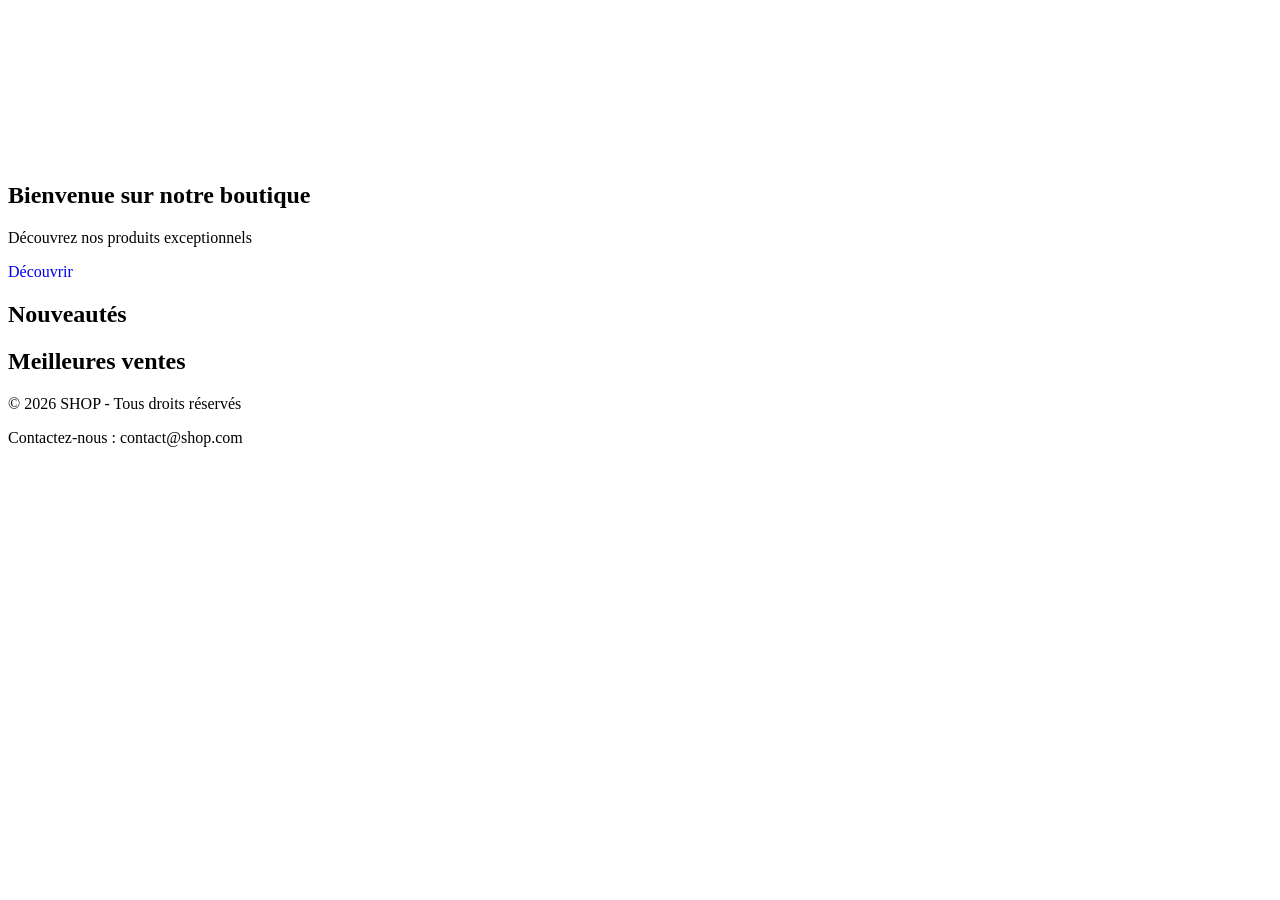
<file: src/main/resources/templates/index.html>
<!DOCTYPE html>
<html lang="fr" xmlns:th="http://www.thymeleaf.org">
<head>
    <meta charset="UTF-8">
    <title>Index</title>
    <link rel="stylesheet" th:href="@{/css/style1.css}">
</head>
<body>

<div th:replace="~{header :: header}"></div>
    <section class="hero">
        <video class="hero-video" autoplay muted loop playsinline>
            <source th:src="@{/videos/intro.mp4}" type="video/mp4">
            Votre navigateur ne supporte pas la vidéo.
        </video>
        <div class="hero-overlay" aria-hidden="true"></div>
        <div class="hero-content">
            <h1>Bienvenue sur notre boutique</h1>
            <p>Découvrez nos produits exceptionnels</p>
            <a href="#new" class="hero-btn" style="text-decoration: none; display: inline-block;">Découvrir</a>       
        </div>
    </section>

    <section class="items-section" id="new">
        <h2>Nouveautés</h2>
        <div class="items-container" id="nouveautes">
        </div>
        <div class="separator"></div>
    </section>

    <!-- Best Items -->
    <section class="items-section" id="best">
        <h2>Meilleures ventes</h2>
        <div class="items-container" id="best-items">
        </div>
    </section>

    <footer>
        <p>&copy; 2026 SHOP - Tous droits réservés</p>
        <p>Contactez-nous : contact@shop.com</p>
    </footer>
    </body>
        <script th:src="@{/js/index.js}"></script>
    </html>
</html>
</file>
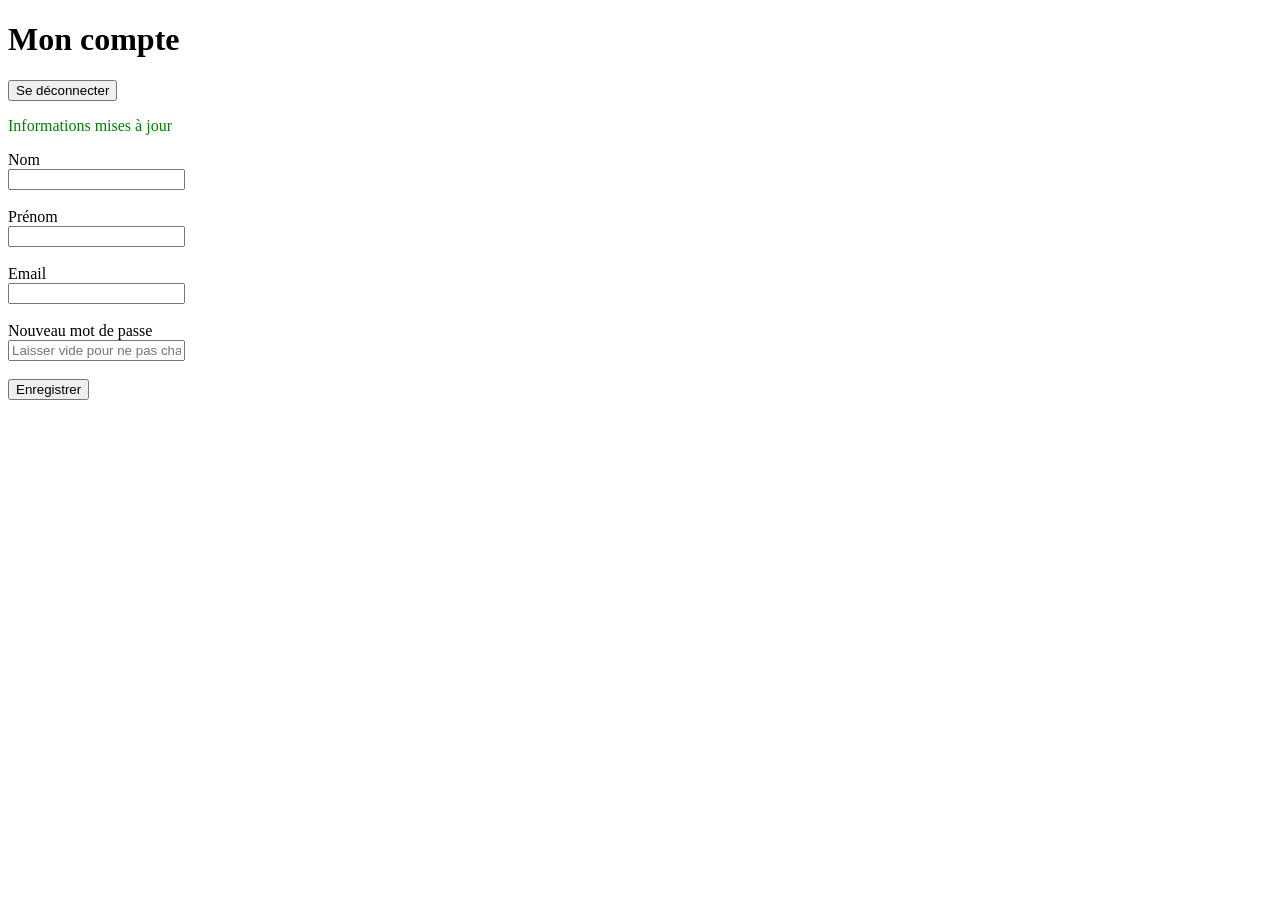
<file: src/main/resources/templates/account.html>
<!DOCTYPE html>
<html xmlns:th="http://www.thymeleaf.org">
<head>
    <meta charset="UTF-8">
    <title>Mon compte</title>
	
	<link rel="stylesheet" th:href="@{/css/header.css}">
	<link rel="stylesheet" th:href="@{/css/account.css}">
</head>
<body>
	
	<div th:replace="header :: header"></div>


	<h1>Mon compte</h1>
	
	<button id="logoutBtn" class="logout-btn">
	    Se déconnecter
	</button>
	
	<div th:if="${param.success}">
	    <p style="color: green;">Informations mises à jour</p>
	</div>
	
	<form method="post" th:action="@{/account}">
	
	    <label>Nom</label><br>
	    <input type="text" name="name" th:value="${user.name}" required><br><br>
	
	    <label>Prénom</label><br>
	    <input type="text" name="firstname" th:value="${user.firstname}" required><br><br>
	
	    <label>Email</label><br>
	    <input type="email" name="mail" th:value="${user.mail}" required><br><br>
	
	    <label>Nouveau mot de passe</label><br>
	    <input type="password" name="password" placeholder="Laisser vide pour ne pas changer"><br><br>
	
	    <button type="submit">Enregistrer</button>
	</form>
	
	</body>
	
	<script>
		document.getElementById("logoutBtn").addEventListener("click", async () => {
		    await fetch("/api/auth/logout", {
		        method: "POST"
		    });
	
		    window.location.href = "/login";
		});
	</script>
</html>
</file>
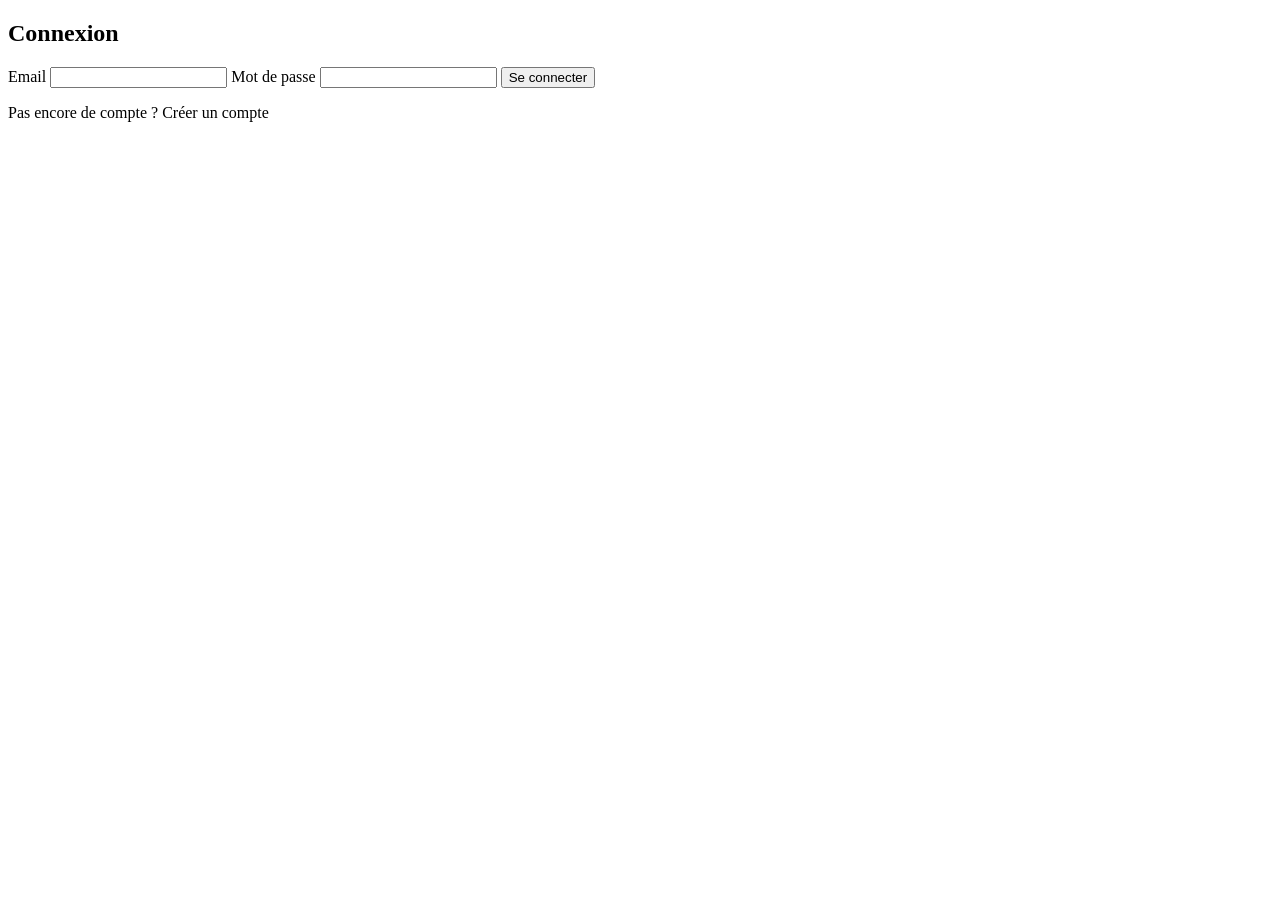
<file: src/main/resources/templates/login.html>
<!DOCTYPE html>
<html xmlns:th="http://www.thymeleaf.org">
<head>
    <title>Connexion</title>
    <link rel="stylesheet" th:href="@{/css/auth.css}">
</head>
<body>

<div class="auth-container">
    <h2>Connexion</h2>

    <div id="error" class="error" style="display:none;">
        Identifiants invalides
    </div>

    <form id="loginForm">
        <label>Email</label>
        <input type="email" id="email" required>

        <label>Mot de passe</label>
        <input type="password" id="password" required>

        <button type="submit">Se connecter</button>
    </form>

    <p>
        Pas encore de compte ?
        <a th:href="@{/register}">Créer un compte</a>
    </p>
</div>

<script>
document.getElementById("loginForm").addEventListener("submit", async function(e) {
    e.preventDefault();

    const email = document.getElementById("email").value;
    const password = document.getElementById("password").value;

    const response = await fetch("/api/auth/login", {
        method: "POST",
        headers: {
            "Content-Type": "application/json"
        },
        body: JSON.stringify({ email, password })
    });

    if (response.ok) {
        const token = await response.text();
        localStorage.setItem("jwt", token);
        window.location.href = "/";
    } else {
        document.getElementById("error").style.display = "block";
    }
});
</script>

</body>
</html>
</file>
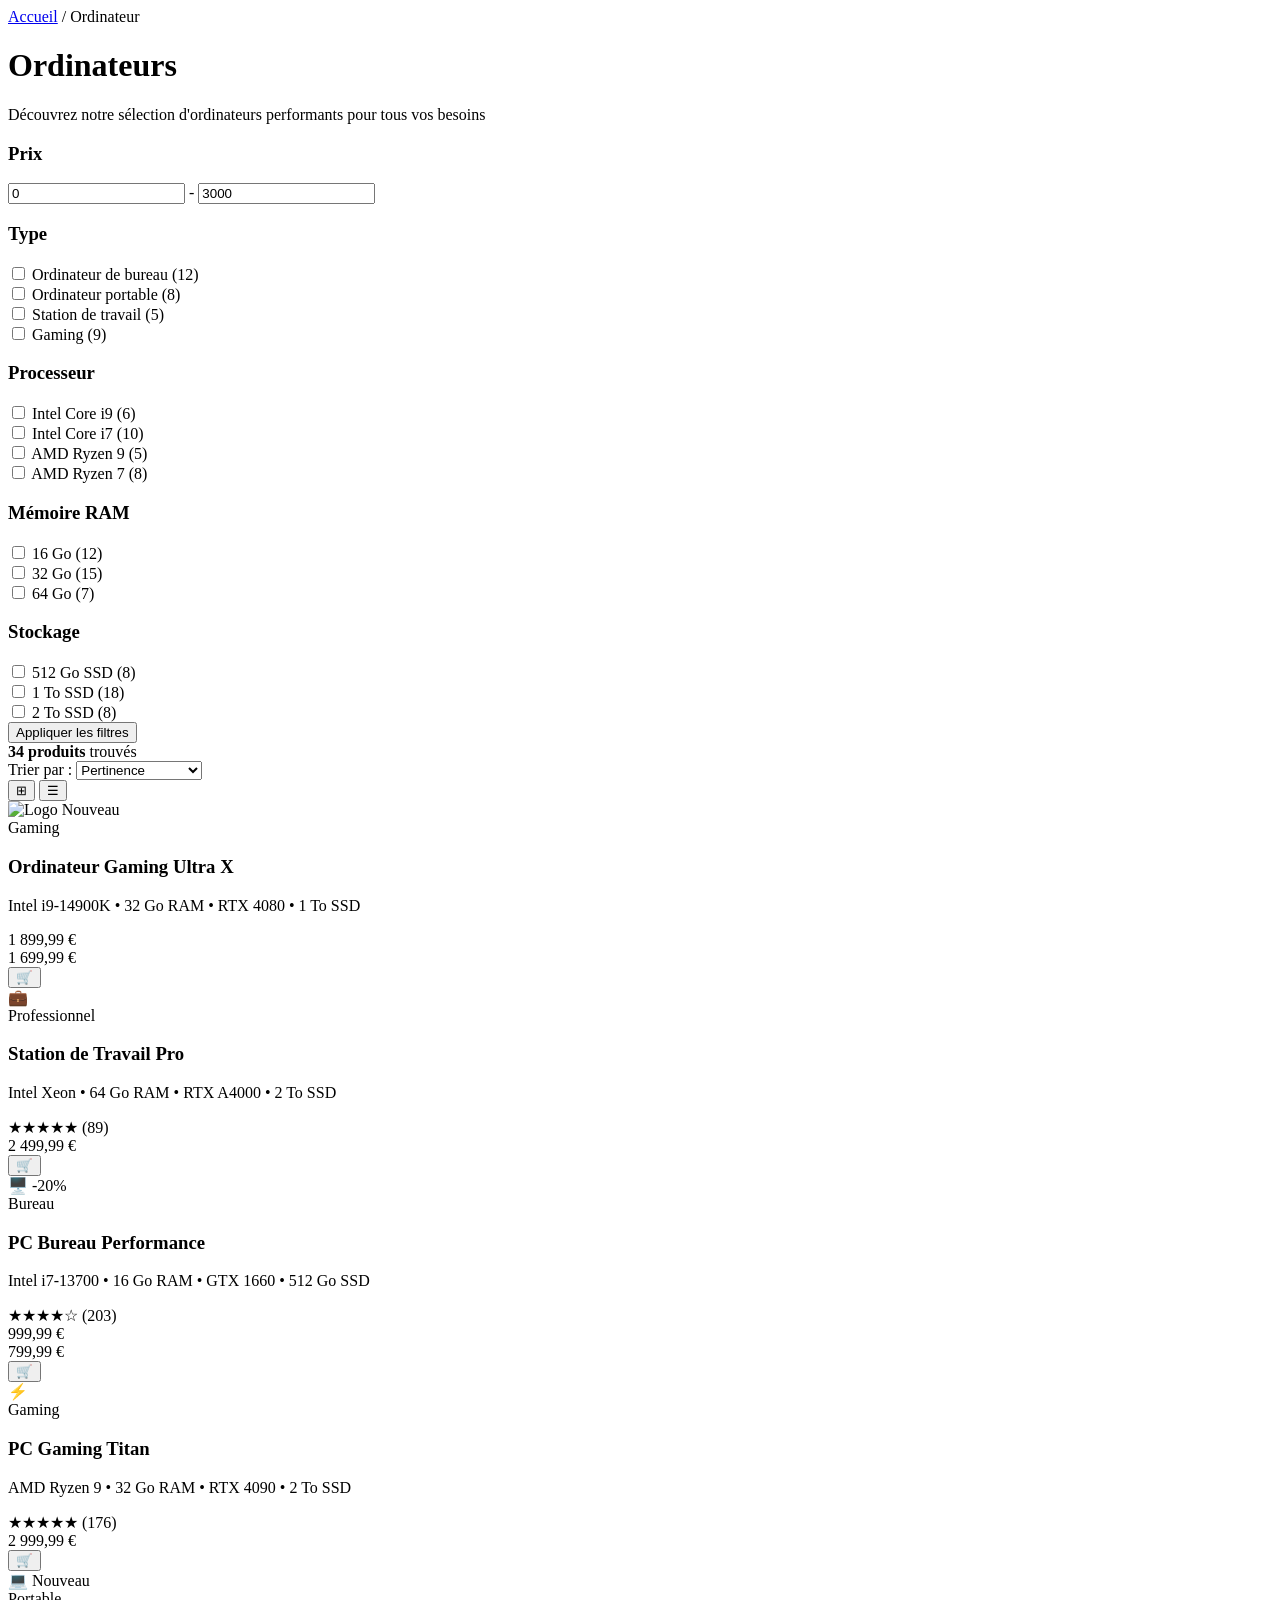
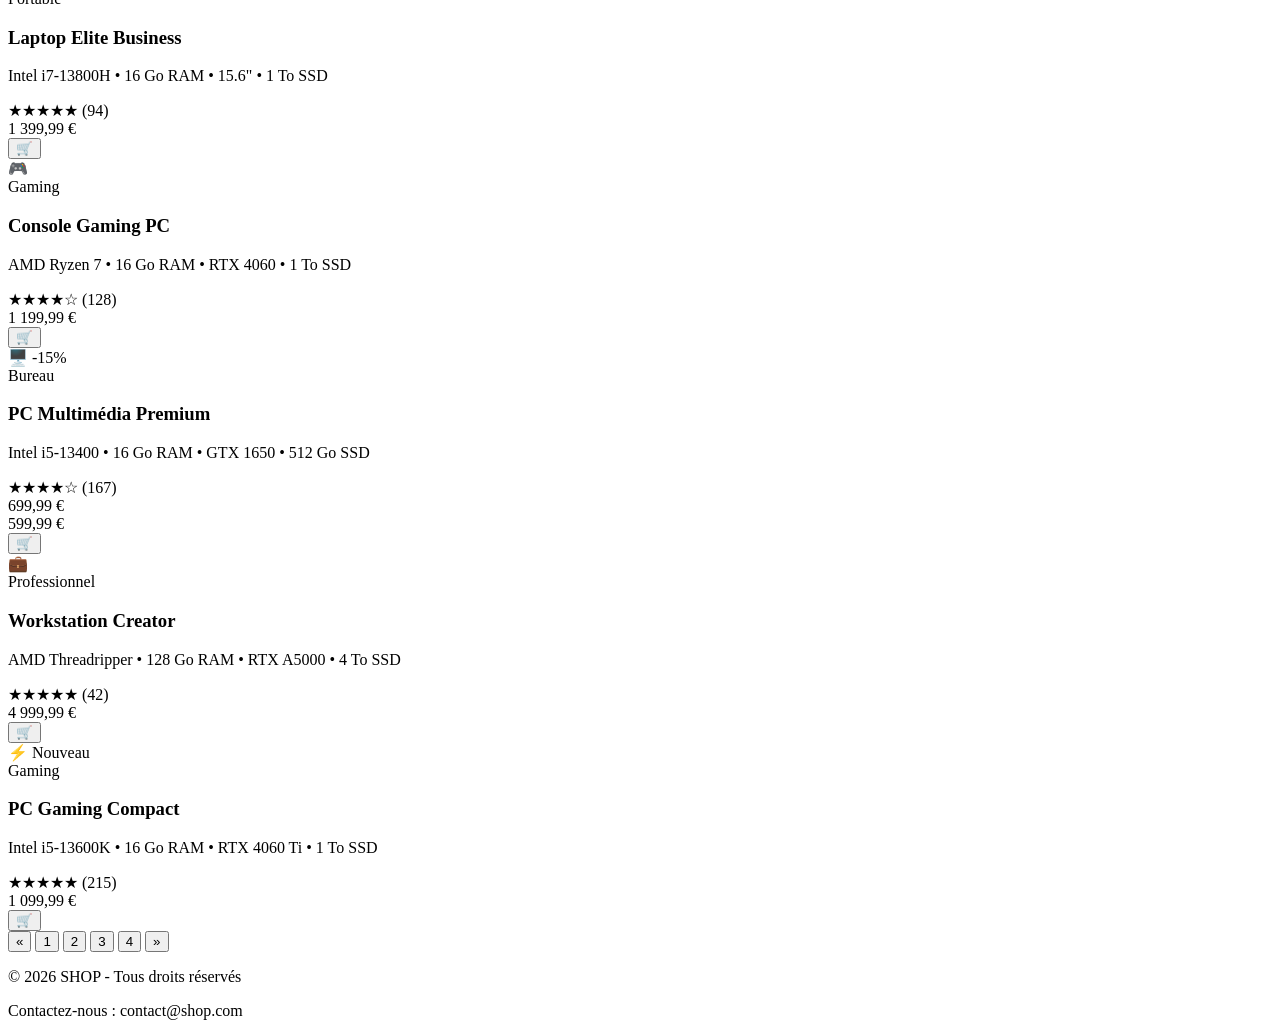
<file: src/main/resources/templates/Ordinateur.html>
<!DOCTYPE html>
<html lang="fr" xmlns:th="http://www.thymeleaf.org">
<head>
    <meta charset="UTF-8">
    <title>Index</title>
    <link rel="stylesheet" th:href="@{/css/style2.css}">
</head>
<body>

	<div th:replace="~{header :: header}"></div>
    <div class="breadcrumb">
        <a href="#home">Accueil</a> / Ordinateur
    </div>

    <div class="page-header">
        <h1>Ordinateurs</h1>
        <p>Découvrez notre sélection d'ordinateurs performants pour tous vos besoins</p>
    </div>

    <div class="main-container">
        
        <aside class="sidebar">
            <div class="filter-section">
                <h3>Prix</h3>
                <div class="price-range">
                    <div class="price-inputs">
                        <input type="number" class="price-input" placeholder="Min" value="0">
                        <span>-</span>
                        <input type="number" class="price-input" placeholder="Max" value="3000">
                    </div>
                </div>
            </div>

            <div class="filter-section">
                <h3>Type</h3>
                <div class="filter-option">
                    <input type="checkbox" id="desktop">
                    <label for="desktop">Ordinateur de bureau (12)</label>
                </div>
                <div class="filter-option">
                    <input type="checkbox" id="laptop">
                    <label for="laptop">Ordinateur portable (8)</label>
                </div>
                <div class="filter-option">
                    <input type="checkbox" id="workstation">
                    <label for="workstation">Station de travail (5)</label>
                </div>
                <div class="filter-option">
                    <input type="checkbox" id="gaming">
                    <label for="gaming">Gaming (9)</label>
                </div>
            </div>

            <div class="filter-section">
                <h3>Processeur</h3>
                <div class="filter-option">
                    <input type="checkbox" id="intel-i9">
                    <label for="intel-i9">Intel Core i9 (6)</label>
                </div>
                <div class="filter-option">
                    <input type="checkbox" id="intel-i7">
                    <label for="intel-i7">Intel Core i7 (10)</label>
                </div>
                <div class="filter-option">
                    <input type="checkbox" id="amd-ryzen9">
                    <label for="amd-ryzen9">AMD Ryzen 9 (5)</label>
                </div>
                <div class="filter-option">
                    <input type="checkbox" id="amd-ryzen7">
                    <label for="amd-ryzen7">AMD Ryzen 7 (8)</label>
                </div>
            </div>

            <div class="filter-section">
                <h3>Mémoire RAM</h3>
                <div class="filter-option">
                    <input type="checkbox" id="ram-16">
                    <label for="ram-16">16 Go (12)</label>
                </div>
                <div class="filter-option">
                    <input type="checkbox" id="ram-32">
                    <label for="ram-32">32 Go (15)</label>
                </div>
                <div class="filter-option">
                    <input type="checkbox" id="ram-64">
                    <label for="ram-64">64 Go (7)</label>
                </div>
            </div>

            <div class="filter-section">
                <h3>Stockage</h3>
                <div class="filter-option">
                    <input type="checkbox" id="storage-512">
                    <label for="storage-512">512 Go SSD (8)</label>
                </div>
                <div class="filter-option">
                    <input type="checkbox" id="storage-1tb">
                    <label for="storage-1tb">1 To SSD (18)</label>
                </div>
                <div class="filter-option">
                    <input type="checkbox" id="storage-2tb">
                    <label for="storage-2tb">2 To SSD (8)</label>
                </div>
            </div>

            <button class="apply-filters-btn">Appliquer les filtres</button>
        </aside>

        <div class="products-section">
            
            <div class="toolbar">
                <div class="results-count">
                    <strong>34 produits</strong> trouvés
                </div>
                
                <div class="sort-options">
                    <label>Trier par :</label>
                    <select class="sort-select">
                        <option>Pertinence</option>
                        <option>Prix croissant</option>
                        <option>Prix décroissant</option>
                        <option>Meilleures ventes</option>
                        <option>Nouveautés</option>
                    </select>
                </div>

                <div class="view-toggle">
                    <button class="view-btn active">⊞</button>
                    <button class="view-btn">☰</button>
                </div>
            </div>

            <div class="products-grid">
                
                <div class="product-card">
                    <div class="product-image">
                    <img th:src="@{/images/pc_gaming.png}" alt="Logo">
                        
                        <span class="product-badge new">Nouveau</span>
                    </div>
                    <div class="product-info">
                        <div class="product-category">Gaming</div>
                        <h3 class="product-name">Ordinateur Gaming Ultra X</h3>
                        <p class="product-specs">Intel i9-14900K • 32 Go RAM • RTX 4080 • 1 To SSD</p>
                        <div class="product-bottom">
                            <div>
                                <span class="old-price">1 899,99 €</span>
                                <div class="product-price">1 699,99 €</div>
                            </div>
                            <button class="add-to-cart-icon">
                              <a th:href="@{/produit}">
                              🛒</button></a>
                        </div>
                    </div>
                </div>

                <div class="product-card">
                    <div class="product-image">
                        💼
                    </div>
                    <div class="product-info">
                        <div class="product-category">Professionnel</div>
                        <h3 class="product-name">Station de Travail Pro</h3>
                        <p class="product-specs">Intel Xeon • 64 Go RAM • RTX A4000 • 2 To SSD</p>
                        <div class="product-rating">
                            <span class="stars">★★★★★</span>
                            <span class="rating-count">(89)</span>
                        </div>
                        <div class="product-bottom">
                            <div class="product-price">2 499,99 €</div>
                            <button class="add-to-cart-icon">🛒</button>
                        </div>
                    </div>
                </div>

                <div class="product-card">
                    <div class="product-image">
                        🖥️
                        <span class="product-badge">-20%</span>
                    </div>
                    <div class="product-info">
                        <div class="product-category">Bureau</div>
                        <h3 class="product-name">PC Bureau Performance</h3>
                        <p class="product-specs">Intel i7-13700 • 16 Go RAM • GTX 1660 • 512 Go SSD</p>
                        <div class="product-rating">
                            <span class="stars">★★★★☆</span>
                            <span class="rating-count">(203)</span>
                        </div>
                        <div class="product-bottom">
                            <div>
                                <span class="old-price">999,99 €</span>
                                <div class="product-price">799,99 €</div>
                            </div>
                            <button class="add-to-cart-icon">🛒</button>
                        </div>
                    </div>
                </div>

                <div class="product-card">
                    <div class="product-image">⚡</div>
                    <div class="product-info">
                        <div class="product-category">Gaming</div>
                        <h3 class="product-name">PC Gaming Titan</h3>
                        <p class="product-specs">AMD Ryzen 9 • 32 Go RAM • RTX 4090 • 2 To SSD</p>
                        <div class="product-rating">
                            <span class="stars">★★★★★</span>
                            <span class="rating-count">(176)</span>
                        </div>
                        <div class="product-bottom">
                            <div class="product-price">2 999,99 €</div>
                            <button class="add-to-cart-icon">🛒</button>
                        </div>
                    </div>
                </div>

                <div class="product-card">
                    <div class="product-image">
                        💻
                        <span class="product-badge new">Nouveau</span>
                    </div>
                    <div class="product-info">
                        <div class="product-category">Portable</div>
                        <h3 class="product-name">Laptop Elite Business</h3>
                        <p class="product-specs">Intel i7-13800H • 16 Go RAM • 15.6" • 1 To SSD</p>
                        <div class="product-rating">
                            <span class="stars">★★★★★</span>
                            <span class="rating-count">(94)</span>
                        </div>
                        <div class="product-bottom">
                            <div class="product-price">1 399,99 €</div>
                            <button class="add-to-cart-icon">🛒</button>
                        </div>
                    </div>
                </div>

                <div class="product-card">
                    <div class="product-image">🎮</div>
                    <div class="product-info">
                        <div class="product-category">Gaming</div>
                        <h3 class="product-name">Console Gaming PC</h3>
                        <p class="product-specs">AMD Ryzen 7 • 16 Go RAM • RTX 4060 • 1 To SSD</p>
                        <div class="product-rating">
                            <span class="stars">★★★★☆</span>
                            <span class="rating-count">(128)</span>
                        </div>
                        <div class="product-bottom">
                            <div class="product-price">1 199,99 €</div>
                            <button class="add-to-cart-icon">🛒</button>
                        </div>
                    </div>
                </div>

                <div class="product-card">
                    <div class="product-image">
                        🖥️
                        <span class="product-badge">-15%</span>
                    </div>
                    <div class="product-info">
                        <div class="product-category">Bureau</div>
                        <h3 class="product-name">PC Multimédia Premium</h3>
                        <p class="product-specs">Intel i5-13400 • 16 Go RAM • GTX 1650 • 512 Go SSD</p>
                        <div class="product-rating">
                            <span class="stars">★★★★☆</span>
                            <span class="rating-count">(167)</span>
                        </div>
                        <div class="product-bottom">
                            <div>
                                <span class="old-price">699,99 €</span>
                                <div class="product-price">599,99 €</div>
                            </div>
                            <button class="add-to-cart-icon">🛒</button>
                        </div>
                    </div>
                </div>

                <div class="product-card">
                    <div class="product-image">💼</div>
                    <div class="product-info">
                        <div class="product-category">Professionnel</div>
                        <h3 class="product-name">Workstation Creator</h3>
                        <p class="product-specs">AMD Threadripper • 128 Go RAM • RTX A5000 • 4 To SSD</p>
                        <div class="product-rating">
                            <span class="stars">★★★★★</span>
                            <span class="rating-count">(42)</span>
                        </div>
                        <div class="product-bottom">
                            <div class="product-price">4 999,99 €</div>
                            <button class="add-to-cart-icon">🛒</button>
                        </div>
                    </div>
                </div>

                <div class="product-card">
                    <div class="product-image">
                        ⚡
                        <span class="product-badge new">Nouveau</span>
                    </div>
                    <div class="product-info">
                        <div class="product-category">Gaming</div>
                        <h3 class="product-name">PC Gaming Compact</h3>
                        <p class="product-specs">Intel i5-13600K • 16 Go RAM • RTX 4060 Ti • 1 To SSD</p>
                        <div class="product-rating">
                            <span class="stars">★★★★★</span>
                            <span class="rating-count">(215)</span>
                        </div>
                        <div class="product-bottom">
                            <div class="product-price">1 099,99 €</div>
                            <button class="add-to-cart-icon">🛒</button>
                        </div>
                    </div>
                </div>

            </div>

            <div class="pagination">
                <button class="page-btn">«</button>
                <button class="page-btn active">1</button>
                <button class="page-btn">2</button>
                <button class="page-btn">3</button>
                <button class="page-btn">4</button>
                <button class="page-btn">»</button>
            </div>

        </div>
    </div>
    

    <footer>
        <p>&copy; 2026 SHOP - Tous droits réservés</p>
        <p>Contactez-nous : contact@shop.com</p>
    </footer>
</body>
</html>
</file>
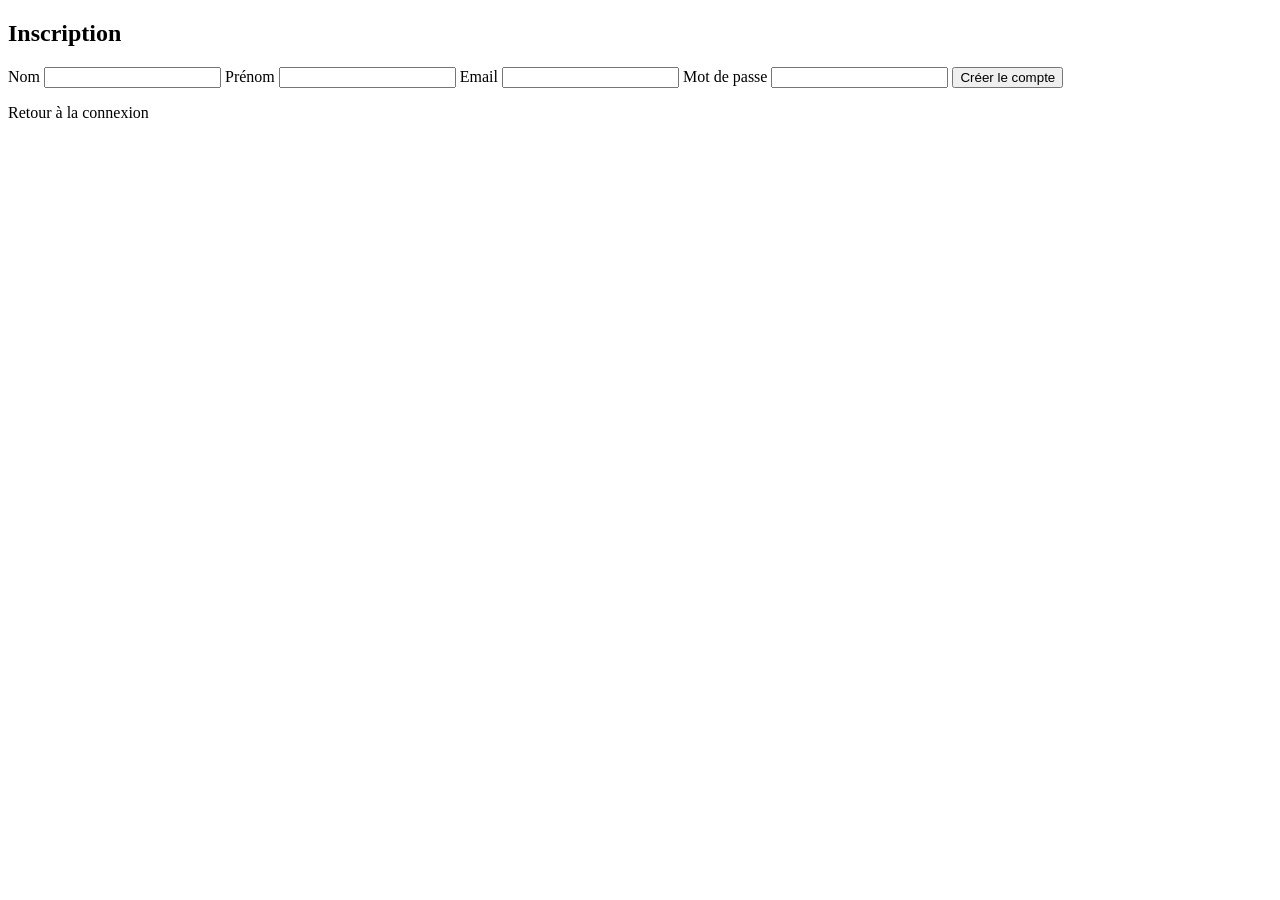
<file: src/main/resources/templates/register.html>
<!DOCTYPE html>
<html xmlns:th="http://www.thymeleaf.org">
<head>
    <title>Inscription</title>
    <link rel="stylesheet" th:href="@{/css/auth.css}">
</head>
<body>

<div class="auth-container">
    <h2>Inscription</h2>

    <div id="error" class="error" style="display:none;">
        Erreur lors de l'inscription
    </div>

    <form id="registerForm">
        <label>Nom</label>
        <input type="text" id="name" required>

        <label>Prénom</label>
        <input type="text" id="firstname" required>

        <label>Email</label>
        <input type="email" id="email" required>

        <label>Mot de passe</label>
        <input type="password" id="password" required>

        <button type="submit">Créer le compte</button>
    </form>

    <p>
        <a th:href="@{/login}">Retour à la connexion</a>
    </p>
</div>

    <script>
document.getElementById("registerForm").addEventListener("submit", async function(e) {
    e.preventDefault();

    const data = {
        name: document.getElementById("name").value,
        firstname: document.getElementById("firstname").value,
        email: document.getElementById("email").value,
        password: document.getElementById("password").value
    };

    const response = await fetch("/api/auth/register", {
        method: "POST",
        headers: {
            "Content-Type": "application/json"
        },
        body: JSON.stringify(data)
    });

    if (response.ok) {
        window.location.href = "/login";
    } else {
        document.getElementById("error").style.display = "block";
    }
});
</script>

</body>
</html>
</file>
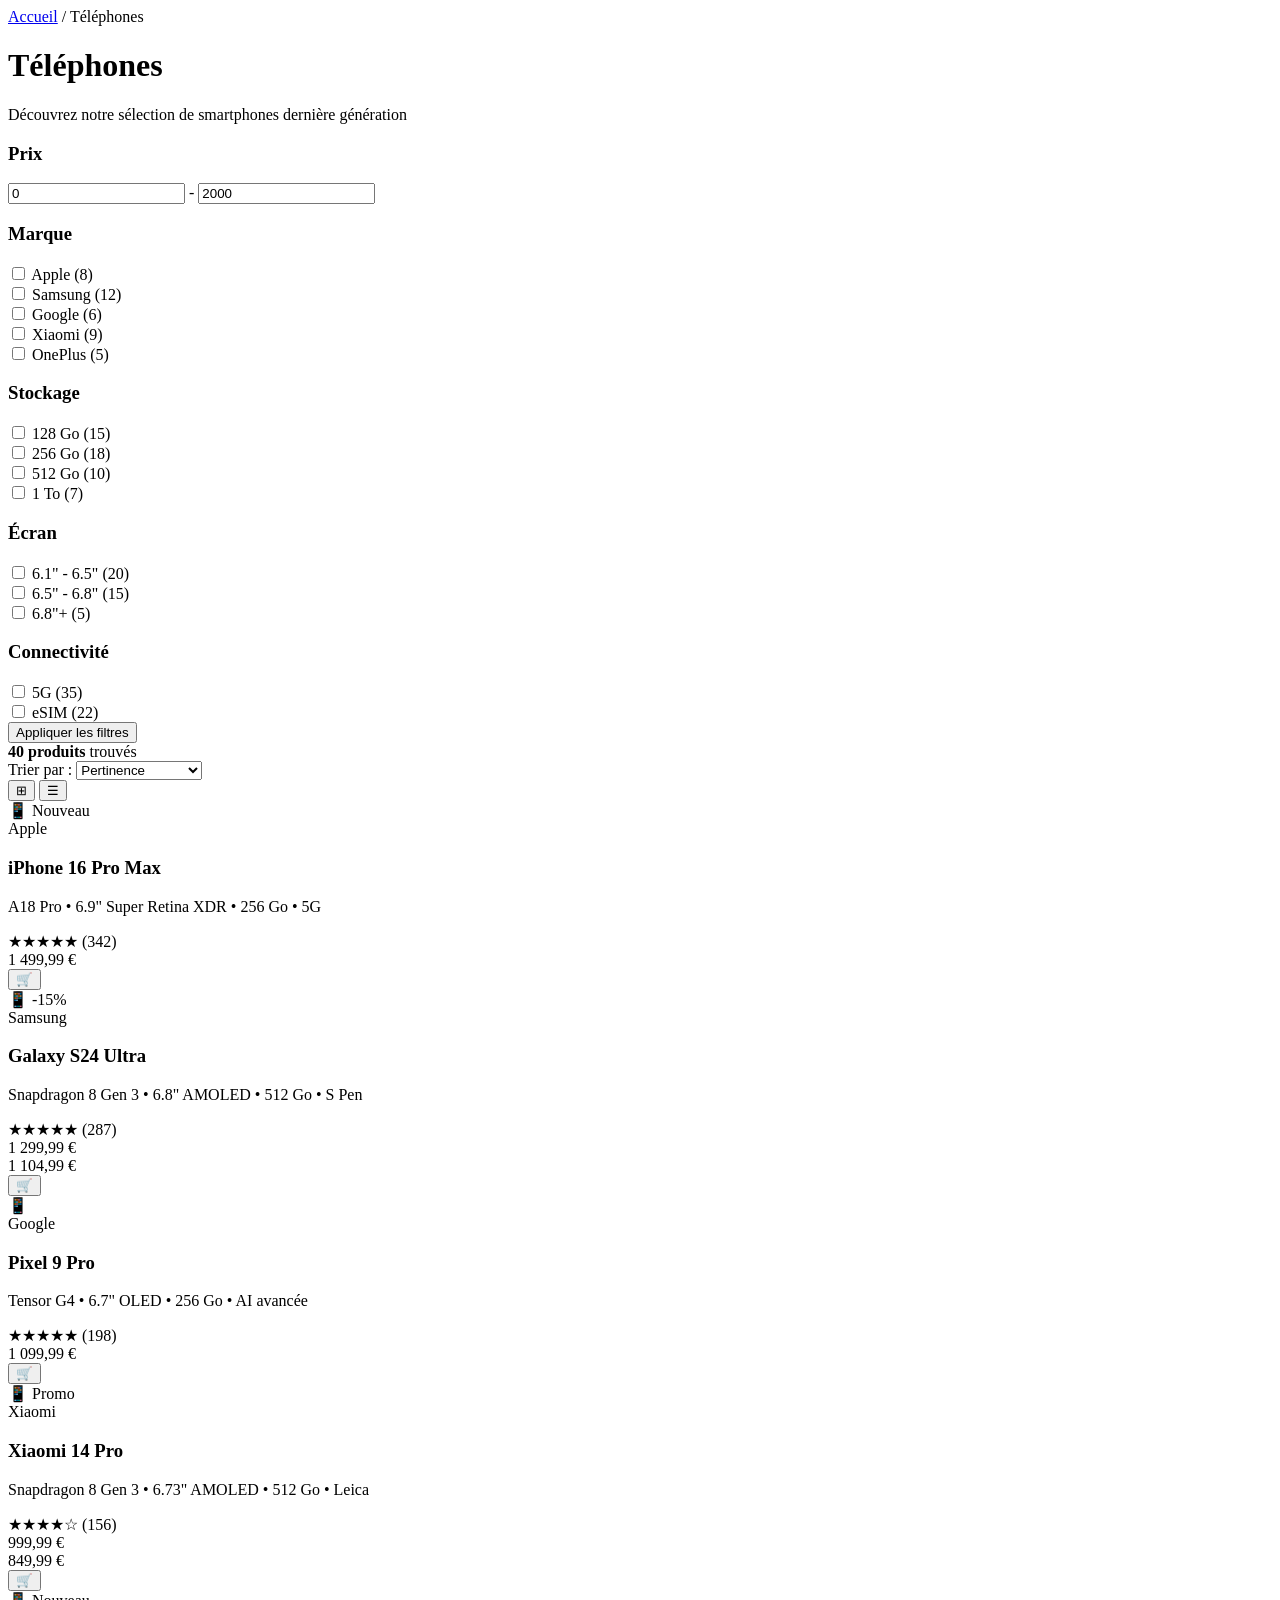
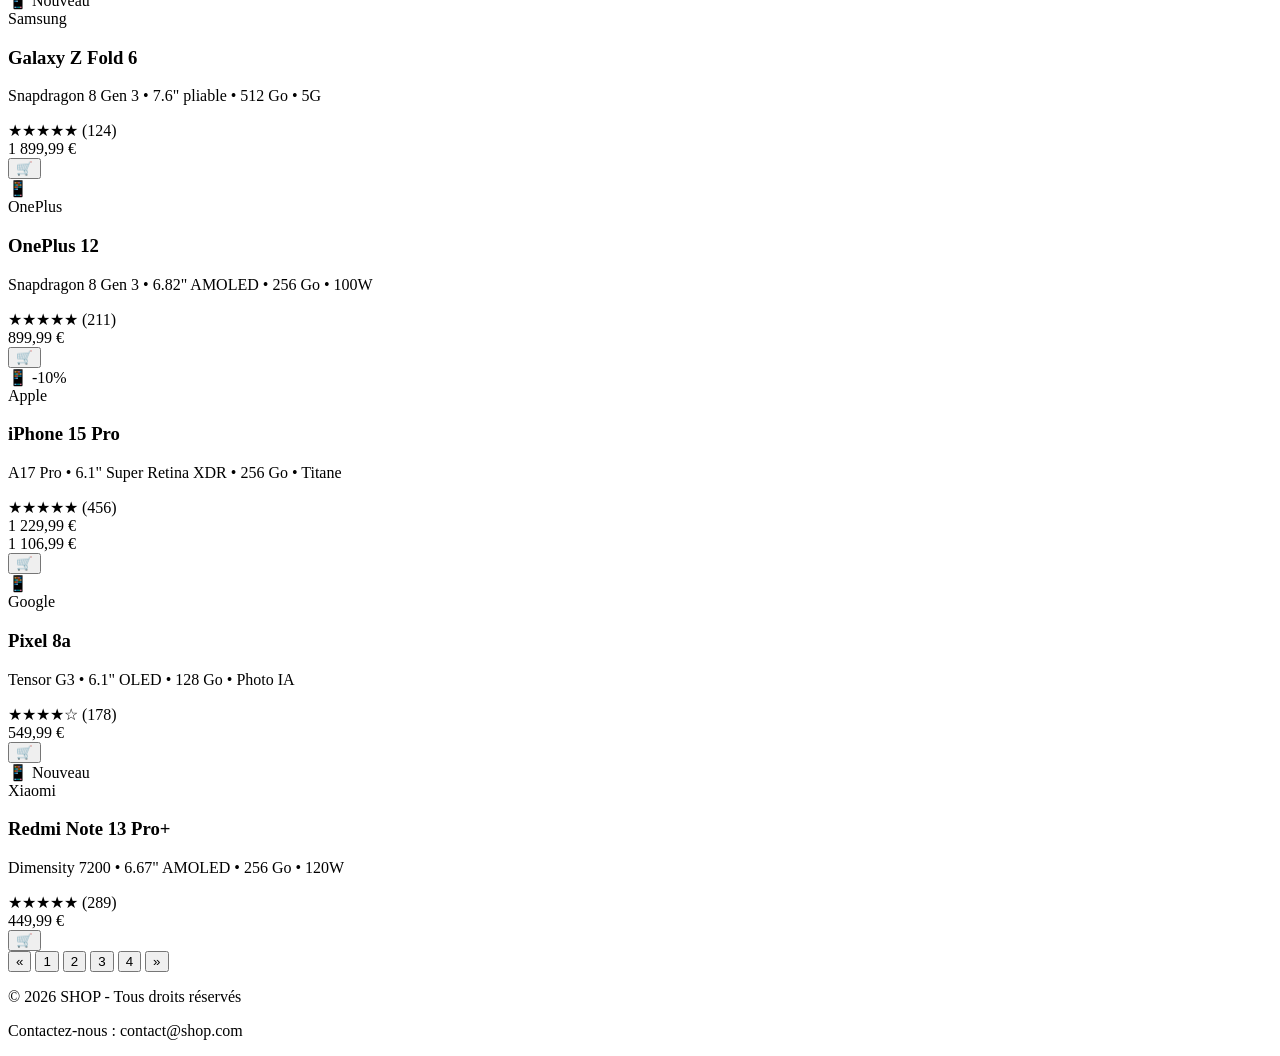
<file: src/main/resources/templates/téléphone.html>
<!DOCTYPE html>
<html lang="fr" xmlns:th="http://www.thymeleaf.org">
<head>
    <meta charset="UTF-8">
    <title>Index</title>
    <link rel="stylesheet" th:href="@{/css/tel.css}">
</head>
<body>

	<div th:replace="header :: header"></div>
	
	 <div class="breadcrumb">
        <a href="#home">Accueil</a> / Téléphones
    </div>

    <!-- Page Header -->
    <div class="page-header">
        <h1>Téléphones</h1>
        <p>Découvrez notre sélection de smartphones dernière génération</p>
    </div>

    <!-- Main Container -->
    <div class="main-container">
        
        <!-- Sidebar Filters -->
        <aside class="sidebar">
            <div class="filter-section">
                <h3>Prix</h3>
                <div class="price-range">
                    <div class="price-inputs">
                        <input type="number" class="price-input" placeholder="Min" value="0">
                        <span>-</span>
                        <input type="number" class="price-input" placeholder="Max" value="2000">
                    </div>
                </div>
            </div>

            <div class="filter-section">
                <h3>Marque</h3>
                <div class="filter-option">
                    <input type="checkbox" id="apple">
                    <label for="apple">Apple (8)</label>
                </div>
                <div class="filter-option">
                    <input type="checkbox" id="samsung">
                    <label for="samsung">Samsung (12)</label>
                </div>
                <div class="filter-option">
                    <input type="checkbox" id="google">
                    <label for="google">Google (6)</label>
                </div>
                <div class="filter-option">
                    <input type="checkbox" id="xiaomi">
                    <label for="xiaomi">Xiaomi (9)</label>
                </div>
                <div class="filter-option">
                    <input type="checkbox" id="oneplus">
                    <label for="oneplus">OnePlus (5)</label>
                </div>
            </div>

            <div class="filter-section">
                <h3>Stockage</h3>
                <div class="filter-option">
                    <input type="checkbox" id="storage-128">
                    <label for="storage-128">128 Go (15)</label>
                </div>
                <div class="filter-option">
                    <input type="checkbox" id="storage-256">
                    <label for="storage-256">256 Go (18)</label>
                </div>
                <div class="filter-option">
                    <input type="checkbox" id="storage-512">
                    <label for="storage-512">512 Go (10)</label>
                </div>
                <div class="filter-option">
                    <input type="checkbox" id="storage-1tb">
                    <label for="storage-1tb">1 To (7)</label>
                </div>
            </div>

            <div class="filter-section">
                <h3>Écran</h3>
                <div class="filter-option">
                    <input type="checkbox" id="screen-6">
                    <label for="screen-6">6.1" - 6.5" (20)</label>
                </div>
                <div class="filter-option">
                    <input type="checkbox" id="screen-6-5">
                    <label for="screen-6-5">6.5" - 6.8" (15)</label>
                </div>
                <div class="filter-option">
                    <input type="checkbox" id="screen-7">
                    <label for="screen-7">6.8"+ (5)</label>
                </div>
            </div>

            <div class="filter-section">
                <h3>Connectivité</h3>
                <div class="filter-option">
                    <input type="checkbox" id="5g">
                    <label for="5g">5G (35)</label>
                </div>
                <div class="filter-option">
                    <input type="checkbox" id="esim">
                    <label for="esim">eSIM (22)</label>
                </div>
            </div>

            <button class="apply-filters-btn">Appliquer les filtres</button>
        </aside>

        <!-- Products Section -->
        <div class="products-section">
            
            <!-- Toolbar -->
            <div class="toolbar">
                <div class="results-count">
                    <strong>40 produits</strong> trouvés
                </div>
                
                <div class="sort-options">
                    <label>Trier par :</label>
                    <select class="sort-select">
                        <option>Pertinence</option>
                        <option>Prix croissant</option>
                        <option>Prix décroissant</option>
                        <option>Meilleures ventes</option>
                        <option>Nouveautés</option>
                    </select>
                </div>

                <div class="view-toggle">
                    <button class="view-btn active">⊞</button>
                    <button class="view-btn">☰</button>
                </div>
            </div>

            <!-- Products Grid -->
            <div class="products-grid">
                
                <!-- Product 1 -->
                <div class="product-card">
                    <div class="product-image">
                        📱
                        <span class="product-badge new">Nouveau</span>
                    </div>
                    <div class="product-info">
                        <div class="product-category">Apple</div>
                        <h3 class="product-name">iPhone 16 Pro Max</h3>
                        <p class="product-specs">A18 Pro • 6.9" Super Retina XDR • 256 Go • 5G</p>
                        <div class="product-rating">
                            <span class="stars">★★★★★</span>
                            <span class="rating-count">(342)</span>
                        </div>
                        <div class="product-bottom">
                            <div class="product-price">1 499,99 €</div>
                            <button class="add-to-cart-icon">🛒</button>
                        </div>
                    </div>
                </div>

                <!-- Product 2 -->
                <div class="product-card">
                    <div class="product-image">
                        📱
                        <span class="product-badge">-15%</span>
                    </div>
                    <div class="product-info">
                        <div class="product-category">Samsung</div>
                        <h3 class="product-name">Galaxy S24 Ultra</h3>
                        <p class="product-specs">Snapdragon 8 Gen 3 • 6.8" AMOLED • 512 Go • S Pen</p>
                        <div class="product-rating">
                            <span class="stars">★★★★★</span>
                            <span class="rating-count">(287)</span>
                        </div>
                        <div class="product-bottom">
                            <div>
                                <span class="old-price">1 299,99 €</span>
                                <div class="product-price">1 104,99 €</div>
                            </div>
                            <button class="add-to-cart-icon">🛒</button>
                        </div>
                    </div>
                </div>

                <!-- Product 3 -->
                <div class="product-card">
                    <div class="product-image">📱</div>
                    <div class="product-info">
                        <div class="product-category">Google</div>
                        <h3 class="product-name">Pixel 9 Pro</h3>
                        <p class="product-specs">Tensor G4 • 6.7" OLED • 256 Go • AI avancée</p>
                        <div class="product-rating">
                            <span class="stars">★★★★★</span>
                            <span class="rating-count">(198)</span>
                        </div>
                        <div class="product-bottom">
                            <div class="product-price">1 099,99 €</div>
                            <button class="add-to-cart-icon">🛒</button>
                        </div>
                    </div>
                </div>

                <!-- Product 4 -->
                <div class="product-card">
                    <div class="product-image">
                        📱
                        <span class="product-badge promo">Promo</span>
                    </div>
                    <div class="product-info">
                        <div class="product-category">Xiaomi</div>
                        <h3 class="product-name">Xiaomi 14 Pro</h3>
                        <p class="product-specs">Snapdragon 8 Gen 3 • 6.73" AMOLED • 512 Go • Leica</p>
                        <div class="product-rating">
                            <span class="stars">★★★★☆</span>
                            <span class="rating-count">(156)</span>
                        </div>
                        <div class="product-bottom">
                            <div>
                                <span class="old-price">999,99 €</span>
                                <div class="product-price">849,99 €</div>
                            </div>
                            <button class="add-to-cart-icon">🛒</button>
                        </div>
                    </div>
                </div>

                <!-- Product 5 -->
                <div class="product-card">
                    <div class="product-image">
                        📱
                        <span class="product-badge new">Nouveau</span>
                    </div>
                    <div class="product-info">
                        <div class="product-category">Samsung</div>
                        <h3 class="product-name">Galaxy Z Fold 6</h3>
                        <p class="product-specs">Snapdragon 8 Gen 3 • 7.6" pliable • 512 Go • 5G</p>
                        <div class="product-rating">
                            <span class="stars">★★★★★</span>
                            <span class="rating-count">(124)</span>
                        </div>
                        <div class="product-bottom">
                            <div class="product-price">1 899,99 €</div>
                            <button class="add-to-cart-icon">🛒</button>
                        </div>
                    </div>
                </div>

                <!-- Product 6 -->
                <div class="product-card">
                    <div class="product-image">📱</div>
                    <div class="product-info">
                        <div class="product-category">OnePlus</div>
                        <h3 class="product-name">OnePlus 12</h3>
                        <p class="product-specs">Snapdragon 8 Gen 3 • 6.82" AMOLED • 256 Go • 100W</p>
                        <div class="product-rating">
                            <span class="stars">★★★★★</span>
                            <span class="rating-count">(211)</span>
                        </div>
                        <div class="product-bottom">
                            <div class="product-price">899,99 €</div>
                            <button class="add-to-cart-icon">🛒</button>
                        </div>
                    </div>
                </div>

                <!-- Product 7 -->
                <div class="product-card">
                    <div class="product-image">
                        📱
                        <span class="product-badge">-10%</span>
                    </div>
                    <div class="product-info">
                        <div class="product-category">Apple</div>
                        <h3 class="product-name">iPhone 15 Pro</h3>
                        <p class="product-specs">A17 Pro • 6.1" Super Retina XDR • 256 Go • Titane</p>
                        <div class="product-rating">
                            <span class="stars">★★★★★</span>
                            <span class="rating-count">(456)</span>
                        </div>
                        <div class="product-bottom">
                            <div>
                                <span class="old-price">1 229,99 €</span>
                                <div class="product-price">1 106,99 €</div>
                            </div>
                            <button class="add-to-cart-icon">🛒</button>
                        </div>
                    </div>
                </div>

                <!-- Product 8 -->
                <div class="product-card">
                    <div class="product-image">📱</div>
                    <div class="product-info">
                        <div class="product-category">Google</div>
                        <h3 class="product-name">Pixel 8a</h3>
                        <p class="product-specs">Tensor G3 • 6.1" OLED • 128 Go • Photo IA</p>
                        <div class="product-rating">
                            <span class="stars">★★★★☆</span>
                            <span class="rating-count">(178)</span>
                        </div>
                        <div class="product-bottom">
                            <div class="product-price">549,99 €</div>
                            <button class="add-to-cart-icon">🛒</button>
                        </div>
                    </div>
                </div>

                <!-- Product 9 -->
                <div class="product-card">
                    <div class="product-image">
                        📱
                        <span class="product-badge new">Nouveau</span>
                    </div>
                    <div class="product-info">
                        <div class="product-category">Xiaomi</div>
                        <h3 class="product-name">Redmi Note 13 Pro+</h3>
                        <p class="product-specs">Dimensity 7200 • 6.67" AMOLED • 256 Go • 120W</p>
                        <div class="product-rating">
                            <span class="stars">★★★★★</span>
                            <span class="rating-count">(289)</span>
                        </div>
                        <div class="product-bottom">
                            <div class="product-price">449,99 €</div>
                            <button class="add-to-cart-icon">🛒</button>
                        </div>
                    </div>
                </div>

            </div>

            <!-- Pagination -->
            <div class="pagination">
                <button class="page-btn">«</button>
                <button class="page-btn active">1</button>
                <button class="page-btn">2</button>
                <button class="page-btn">3</button>
                <button class="page-btn">4</button>
                <button class="page-btn">»</button>
            </div>

        </div>
    </div>

    <!-- Footer -->
    <footer>
        <p>&copy; 2026 SHOP - Tous droits réservés</p>
        <p>Contactez-nous : contact@shop.com</p>
    </footer>
</file>
